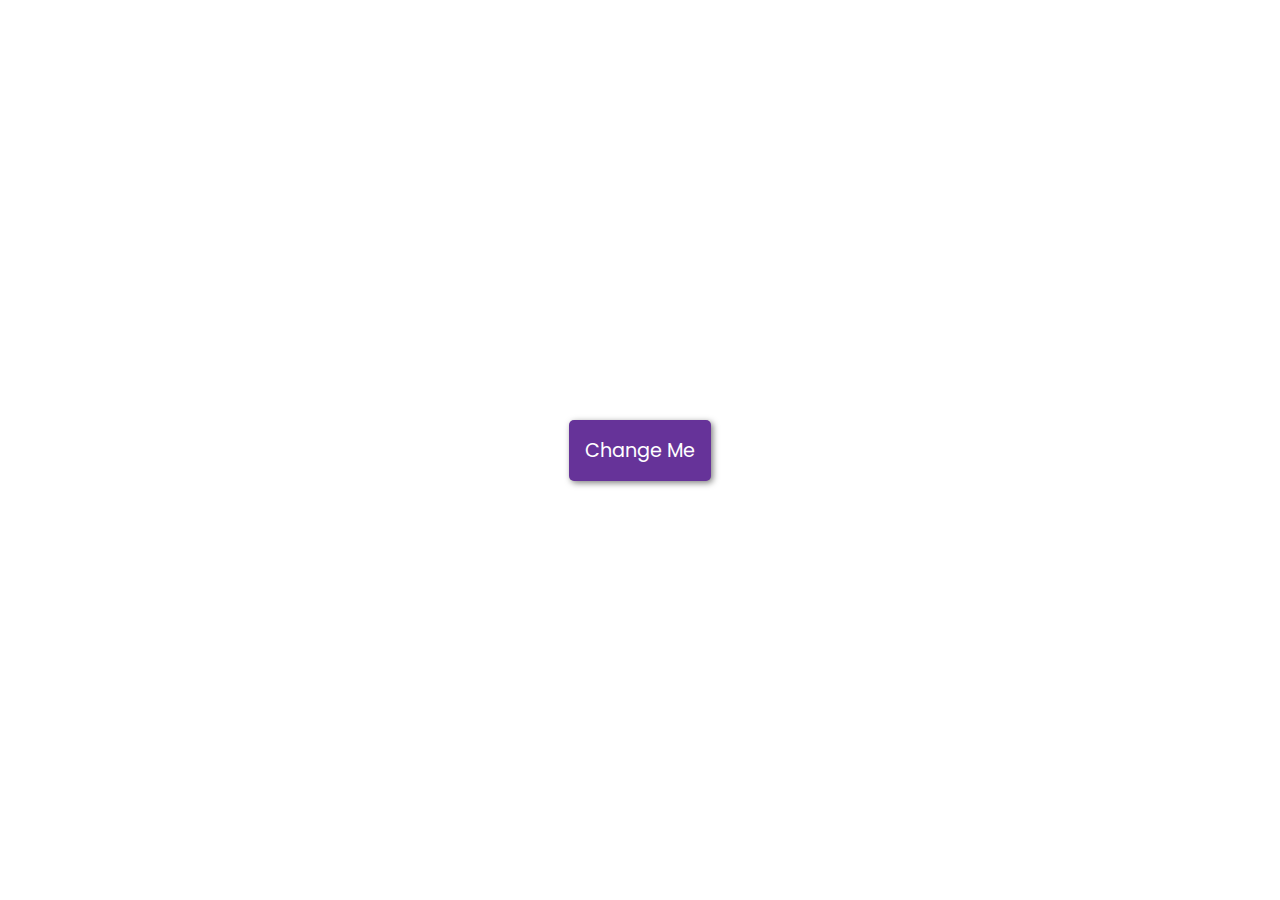
<file: background-changer/index.html>
<!DOCTYPE html>
<html lang="en">
<head>
    <meta charset="UTF-8">
    <meta http-equiv="X-UA-Compatible" content="IE=edge">
    <meta name="viewport" content="width=device-width, initial-scale=1.0">
    <link rel="stylesheet" href="style.css">
    <script src="script.js" defer></script>
    <title>Background Changer</title>
</head>
<body>
    <button id="btn">Change Me</button>
</body>
</html>
</file>
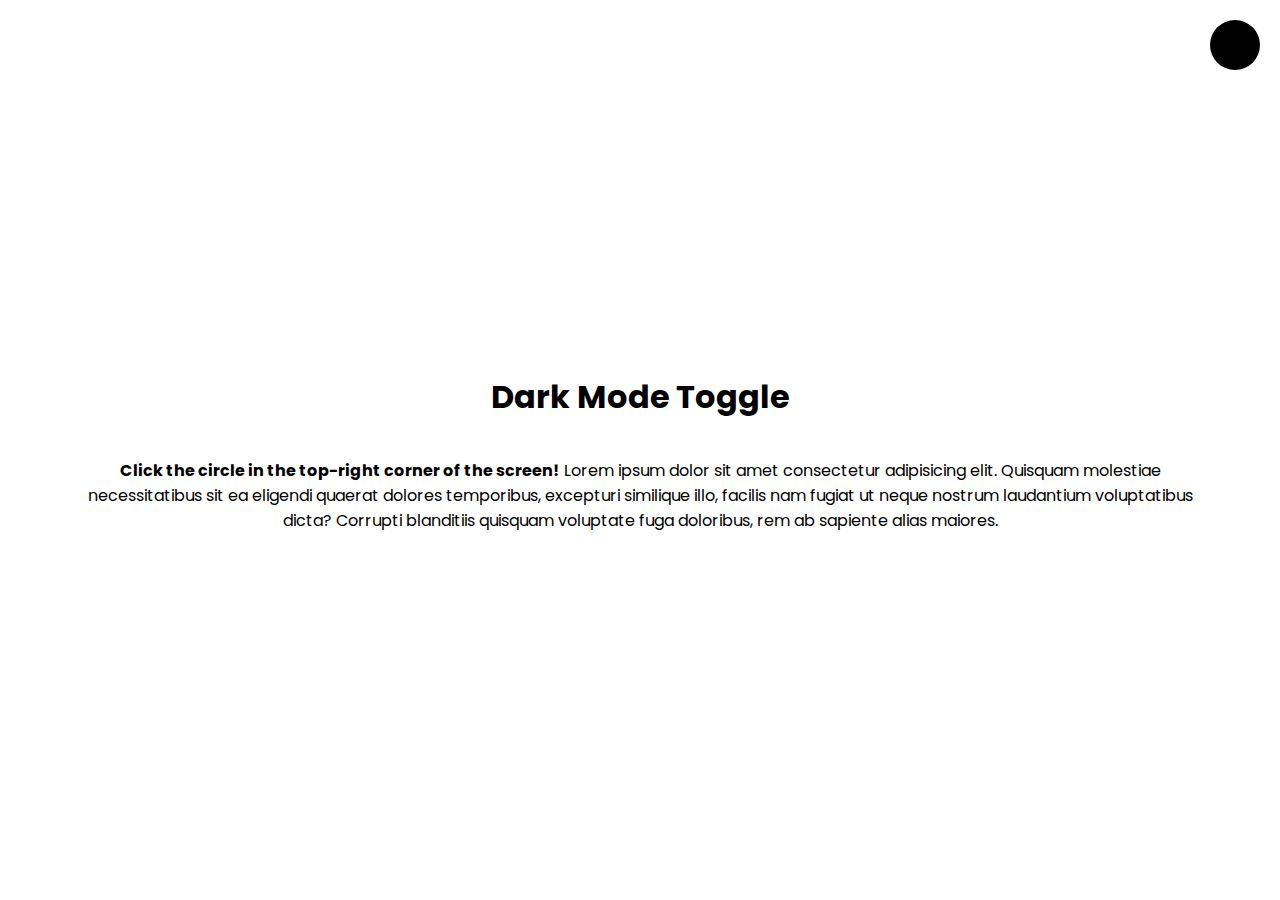
<file: dark-mode-toggle/index.html>
<!DOCTYPE html>
<html lang="en">
<head>
    <meta charset="UTF-8">
    <meta http-equiv="X-UA-Compatible" content="IE=edge">
    <meta name="viewport" content="width=device-width, initial-scale=1.0">
    <link rel="stylesheet" href="style.css">
    <script src="script.js" defer></script>
    <title>Dark Mode Toggle</title>
</head>
<body>
    <div class="toggle-container">
        <input type="checkbox" id="toggle"/>
        <label for="toggle"></label>
    </div>
    <h1>Dark Mode Toggle</h1>
    <p>
        <b>Click the circle in the top-right corner of the screen!</b>
        Lorem ipsum dolor sit amet consectetur adipisicing elit. 
        Quisquam molestiae necessitatibus sit ea eligendi quaerat 
        dolores temporibus, excepturi similique illo, facilis nam 
        fugiat ut neque nostrum laudantium voluptatibus dicta? Corrupti 
        blanditiis quisquam voluptate fuga doloribus, rem ab sapiente 
        alias maiores.</p>
</body>
</html>
</file>
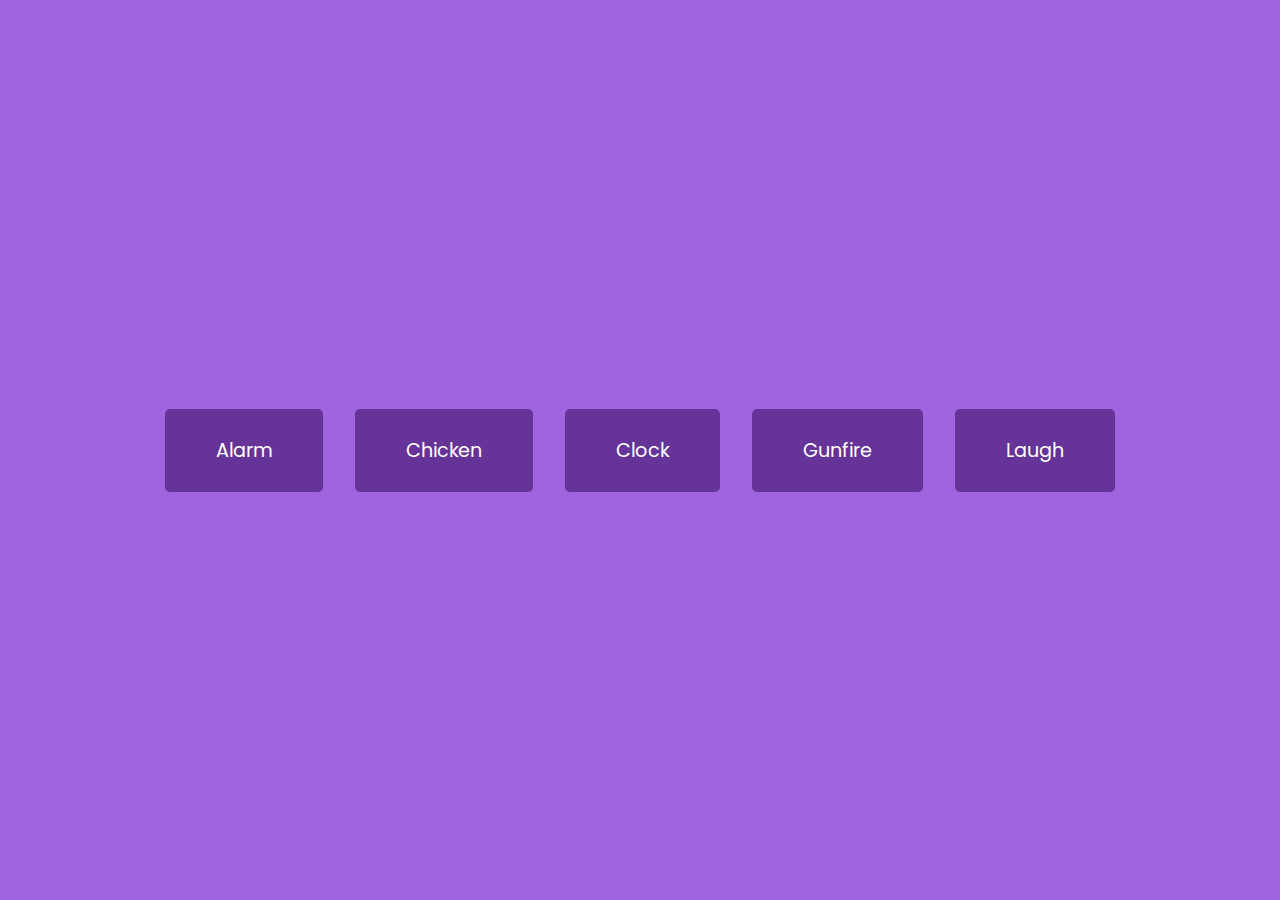
<file: sound-board/index.html>
<!DOCTYPE html>
<html lang="en">
<head>
    <meta charset="UTF-8">
    <meta http-equiv="X-UA-Compatible" content="IE=edge">
    <meta name="viewport" content="width=device-width, initial-scale=1.0">
    <link rel="stylesheet" href="style.css">
    <script src="script.js" defer></script>
    <title>Sound Board</title>
</head>
<body>
    <audio id="alarm" src="sounds/alarm.mp3"></audio>
    <audio id="chicken" src="sounds/chicken.mp3"></audio>
    <audio id="clock" src="sounds/clock.mp3"></audio>
    <audio id="gunfire" src="sounds/gunfire.mp3"></audio>
    <audio id="laugh" src="sounds/laugh.mp3"></audio>
</body>
</html>
</file>
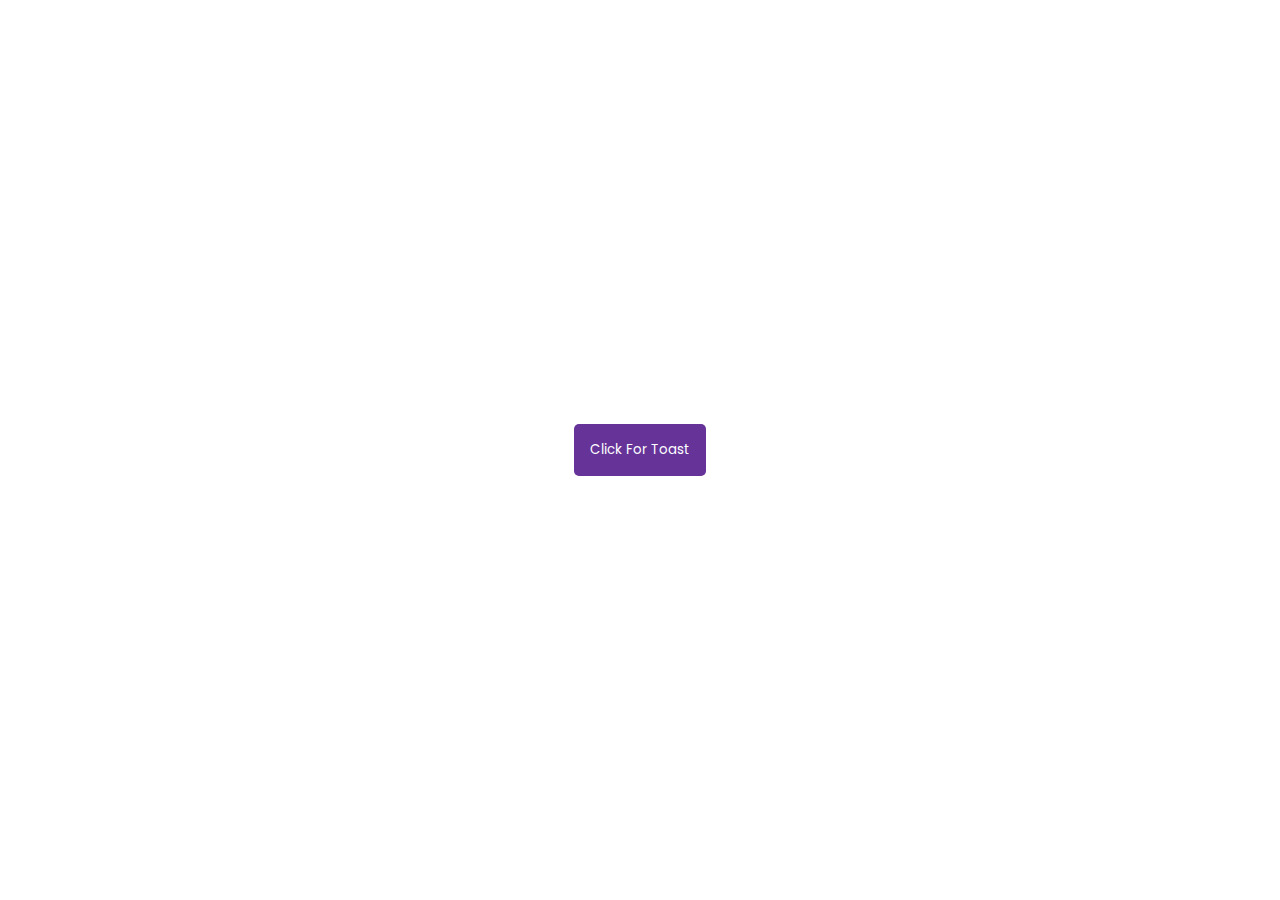
<file: toast-notification/index.html>
<!DOCTYPE html>
<html lang="en">
<head>
    <meta charset="UTF-8">
    <meta http-equiv="X-UA-Compatible" content="IE=edge">
    <meta name="viewport" content="width=device-width, initial-scale=1.0">
    <link rel="stylesheet" href="style.css">
    <script src="script.js" defer></script>
    <title>Toast Notification</title>
</head>
<body>
    <div id="container"></div>
    <button id="btn">Click For Toast</button>
</body>
</html>
</file>
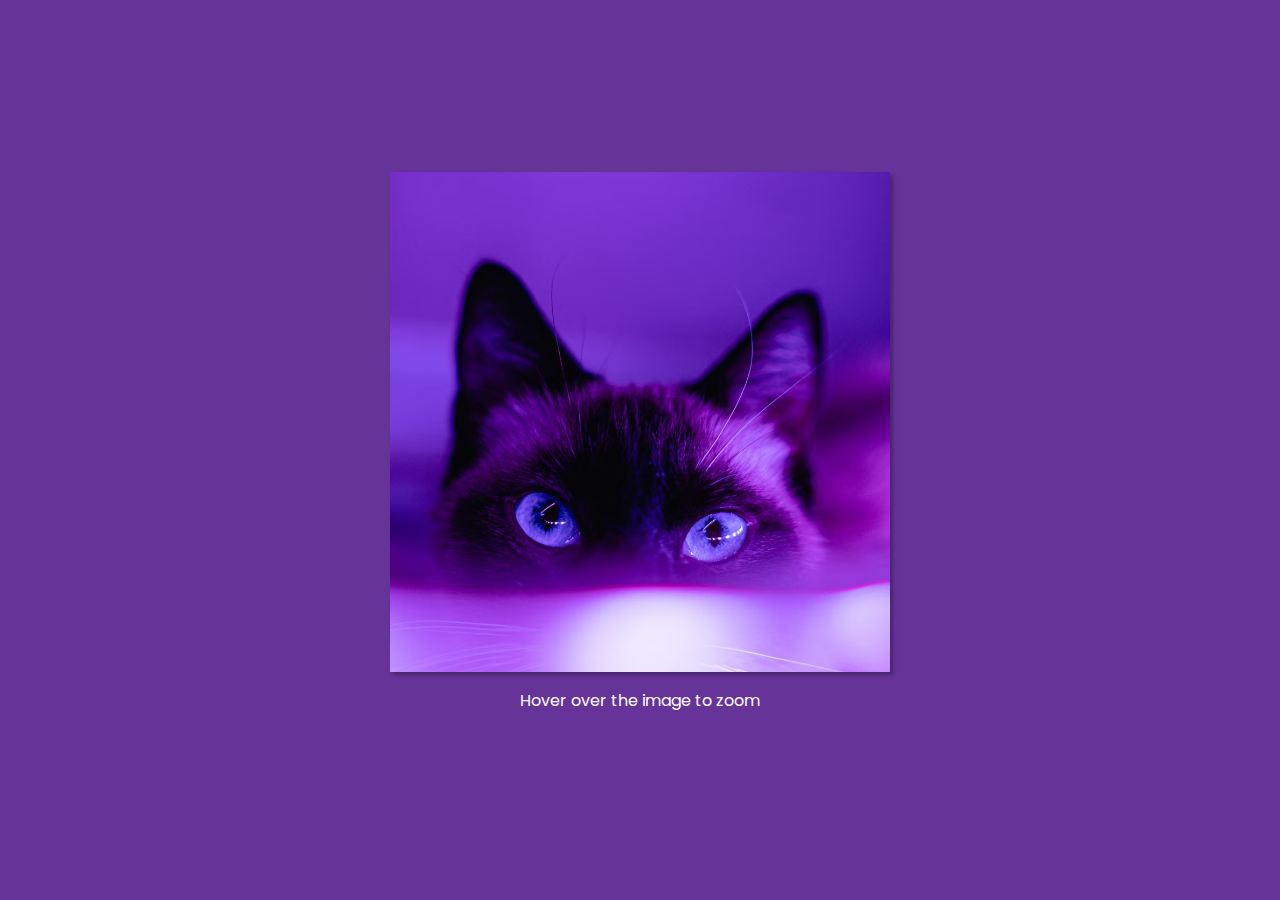
<file: zoom-effect/index.html>
<!DOCTYPE html>
<html lang="en">
<head>
    <meta charset="UTF-8">
    <meta http-equiv="X-UA-Compatible" content="IE=edge">
    <meta name="viewport" content="width=device-width, initial-scale=1.0">
    <link rel="stylesheet" href="style.css">
    <script src="script.js" defer></script>
    <title>Zoom Effect</title>
</head>
<body>
    <div class="container" id="container">
        <img src="./img/purple-cat.avif" alt="Purple Cat">
    </div>
    <p>Hover over the image to zoom</p>
</body>
</html>
</file>
<file: background-changer/style.css>
@import url('https://fonts.googleapis.com/css2?family=Poppins&display=swap');

* {
    box-sizing: border-box;
}

body {
    display: flex;
    align-items: center;
    justify-content: center;
    font-family: 'Poppins', sans-serif;
    margin: 0;
    min-height: 100vh;
}

button {
    background-color: rebeccapurple;
    color: white;
    padding: 1rem;
    font-family: inherit;
    box-shadow: 2px 2px 6px rgba(0, 0, 0, 0.5);
    border-radius: 5px;
    border: none;
    font-size: 1.2rem;
    transition: transfrom 0.1s linear;
}

button:focus {
    outline: none;
}

button:active {
    box-shadow: 0;
    transform: translate(2px, 2px);
}
</file>
<file: dark-mode-toggle/style.css>
@import url('https://fonts.googleapis.com/css2?family=Poppins&display=swap');

* {
    box-sizing: border-box;
}

body {
    display: flex;
    align-items: center;
    flex-direction: column;
    justify-content: center;
    font-family: 'Poppins', sans-serif;
    margin: 0;
    min-height: 100vh;
    text-align: center;
    padding: 5rem;
    transition: background 0.3s linear,
    color 0.3s linear;
}

body.dark {
    background-color: #1f1f1f;
    color: white;
}

label {
    background-color: black;
    width: 50px;
    height: 50px;
    border-radius: 50%;
    display: inline-block;
    cursor: pointer;
    user-select: none;
    transition: background 0.3s linear;
}

.toggle-container {
    position: fixed;
    top: 20px;
    right: 20px;
}

input {
    visibility: hidden;
}

body.dark label {
    background-color: white;
}
</file>
<file: sound-board/style.css>
@import url('https://fonts.googleapis.com/css2?family=Poppins&display=swap');

* {
    box-sizing: border-box;
}

body {
    background-color: rgb(161, 100, 223);
    display: flex;
    align-items: center;
    justify-content: center;
    font-family: 'Poppins', sans-serif;
    margin: 0;
    min-height: 100vh;
}

.btn {
    background-color: rebeccapurple;
    border-radius: 5px;
    border: 3px solid rebeccapurple;
    margin: 1rem;
    color: white;
    font-family: inherit;
    font-size: 1.2rem;
    padding: 1.5rem 3rem;
    cursor: pointer;
}

.btn:hover {
    background: transparent;
}
</file>
<file: toast-notification/style.css>
@import url('https://fonts.googleapis.com/css2?family=Poppins&display=swap');

* {
    box-sizing: border-box;
}

body {
    display: flex;
    align-items: center;
    justify-content: center;
    font-family: 'Poppins', sans-serif;
    margin: 0;
    min-height: 100vh;
}

button {
    background-color: rebeccapurple;
    color: white;
    padding: 1rem;
    border-radius: 5px;
    border: none;
    font-family: inherit;
    cursor: pointer;
}

#container {
    position: fixed;
    bottom: 10px;
    right: 10px;
}

.toast {
    padding: 2rem;
    background-color: rebeccapurple;
    color: #fff;
    border-radius: 5px;
    margin: 1rem;
}
</file>
<file: zoom-effect/style.css>
@import url('https://fonts.googleapis.com/css2?family=Poppins&display=swap');

* {
    box-sizing: border-box;
}

body {
    background-color: rebeccapurple;
    display: flex;
    align-items: center;
    justify-content: center;
    font-family: 'Poppins', sans-serif;
    margin: 0;
    min-height: 100vh;
    flex-direction: column;
    color: #fff;
}

.container {
    box-shadow: 3px 3px 4px rgba(0, 0, 0, 0.3);
    height: 500px;
    width: 500px;
    overflow: hidden;
    cursor: pointer;
}

img {
    transform-origin: center center;
    width: 100%;
    height: 100%;
    object-fit: cover;
}
</file>
